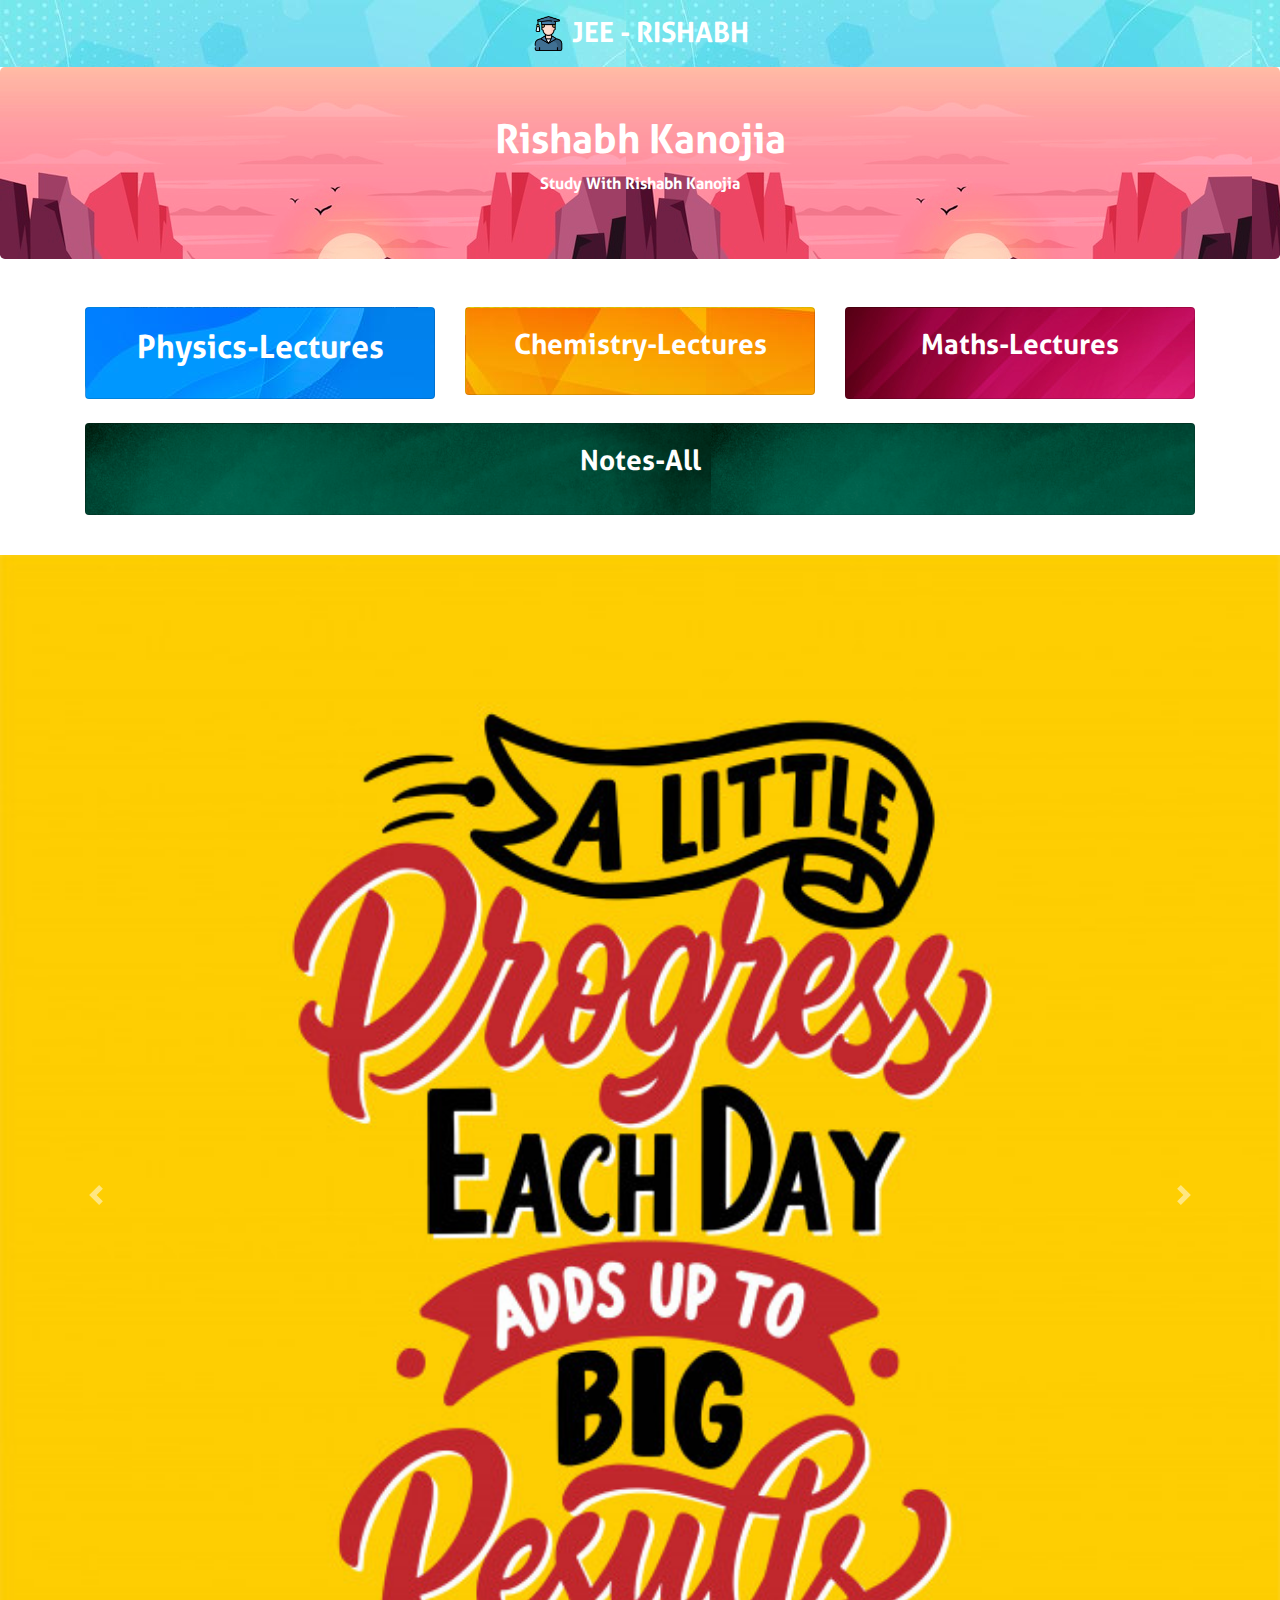
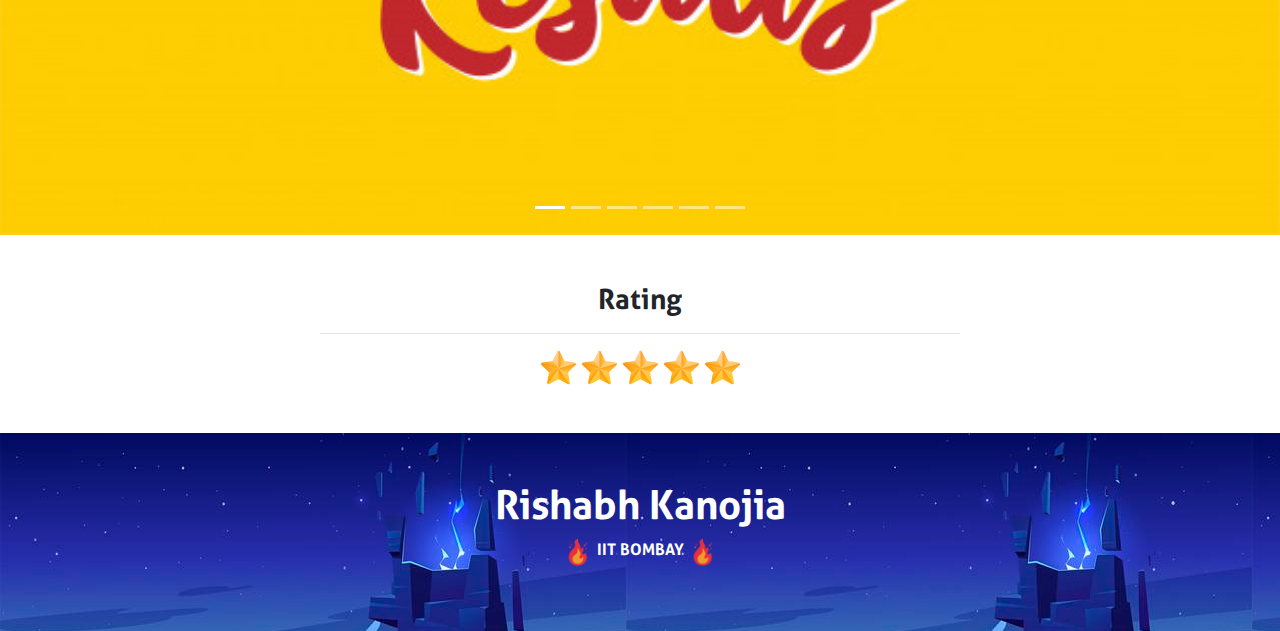
<file: index.html>
<!DOCTYPE html>
<html>
<head>
	<title>Jee-Rishabh</title>
<meta charset="utf-8">
<meta name="viewport" content="width=device-width, initial-scale=1">
<link rel="stylesheet" href="bootstrap/bootstrap.min.css">
<link rel="stylesheet" type="text/css" href="style.css">
<link rel="stylesheet" href="https://cdnjs.cloudflare.com/ajax/libs/font-awesome/5.15.3/css/all.min.css" integrity="sha512-iBBXm8fW90+nuLcSKlbmrPcLa0OT92xO1BIsZ+ywDWZCvqsWgccV3gFoRBv0z+8dLJgyAHIhR35VZc2oM/gI1w==" crossorigin="anonymous" referrerpolicy="no-referrer" />
<link rel="apple-touch-icon" sizes="180x180" href="favicon/apple-touch-icon.png">
<link rel="icon" type="image/png" sizes="32x32" href="favicon/favicon-32x32.png">
<link rel="icon" type="image/png" sizes="16x16" href="favicon/favicon-16x16.png">
<link rel="manifest" href="favicon/site.webmanifest">
</head>
<body>
<div class="text-center navbark"  id="navbar">
<h3 class="text-center mx-auto p-3 mb-0 text-white"><img src="images/table.png" width="35" height="35" class="d-inline-block align-top" alt="">      JEE - RISHABH</h3></div>
<div class="jumbotron text-white text-center p-5">
	<h1>Rishabh Kanojia</h1>
	<p><b>Study With Rishabh Kanojia</b></p>
</div>
<div class="container text-white mt-5 text-center">
	<div class="row">
		
		<div class="col-lg-4 col-md-4 col-12 ">
			<a href="physics.html"  style="text-decoration: none;"><div class="card  mb-4 " style="background-image: url('images/physics.jpg');">
      <div class="card-body">
         <h2 class="card-title text-white">Physics-Lectures</h2>
       
      </div>
    </div></a>
		</div>

		<div class="col-lg-4 col-md-4 col-12">
			 <a href="chemistry.html"  style="text-decoration: none;"><div class="card  mb-4" style="background-image: url('images/chem.jpg');">
      <div class="card-body">
        <h3 class="card-title text-white">Chemistry-Lectures</h3>
        
      </div>
    </div></a>
		</div>
		<div class="col-lg-4 col-md-4 col-12">
			<a href="maths.html "  style="text-decoration: none;"> <div class="card mb-4" style="background-image: url('images/maths.jpg');">
      <div class="card-body">
        <h3 class="card-title text-white">Maths-Lectures</h3>
       <p></p>
      </div>
    </div></a>
		</div>
    <div class=" mx-auto col-12">
      <a href="https://docs.google.com/spreadsheets/d/e/2PACX-1vQUwyeyCbReMBmABf-Q-XqG40oB5KrDQoUlLMpDZhBu18YasgWI72pAyH4beYolw95ylxQJdPqSWcig/pubhtml"  style="text-decoration: none;"> <div class="card mb-4" style="background-image: url('images/notes.jpg');">
      <div class="card-body">
        <h3 class="card-title text-white">Notes-All</h3>
       <p></p>
      </div>
    </div></a>
    </div>
		
	</div>
</div>

<section class="mt-3 mb-5">
	<div id="demo" class="carousel slide" data-ride="carousel">

  <!-- Indicators -->
  <ul class="carousel-indicators">
    <li data-target="#demo" data-slide-to="0" class="active"></li>
    <li data-target="#demo" data-slide-to="1"></li>
    <li data-target="#demo" data-slide-to="2"></li>
    <li data-target="#demo" data-slide-to="3"></li>
    <li data-target="#demo" data-slide-to="4"></li>
    <li data-target="#demo" data-slide-to="5"></li>
  </ul>
	 <div class="carousel-inner">
    <div class="carousel-item active">
      <img src="images/jee.jpg" alt="Los Angeles" width="1100" height="500">
    </div>
    <div class="carousel-item">
      <img src="images/jee2.jpg" alt="Chicago" width="1100" height="500">
    </div>
    <div class="carousel-item">
      <img src="images/jee3.jpg" alt="New York" width="1100" height="500">
    </div>
    <div class="carousel-item">
      <img src="images/jee4.jpg" alt="New York" width="1100" height="500">
    </div>
    <div class="carousel-item">
      <img src="images/jee5.jpg" alt="New York" width="1100" height="500">
    </div>
    <div class="carousel-item">
      <img src="images/jee6.jpg" alt="New York" width="1100" height="500">
    </div>
  </div>
  
  <!-- Left and right controls -->
  <a class="carousel-control-prev" href="#demo" data-slide="prev">
    <span class="carousel-control-prev-icon"></span>
  </a>
  <a class="carousel-control-next" href="#demo" data-slide="next">
    <span class="carousel-control-next-icon"></span>
  </a>
</div>
</section>
<section class="mb-5">
<h3 class="text-center">Rating</h3>
  <hr class="w-50 mx-auto">
<h3 class="text-center text-warning"><img src="images/star.png" width="35" height="35" class="d-inline-block align-top" alt=""> <img src="images/star.png" width="35" height="35" class="d-inline-block align-top" alt=""> <img src="images/star.png" width="35" height="35" class="d-inline-block align-top" alt=""> <img src="images/star.png" width="35" height="35" class="d-inline-block align-top" alt=""> <img src="images/star.png" width="35" height="35" class="d-inline-block align-top" alt=""></h3>

</section>

<div class="jumbotronrk text-white text-center p-5">
  <h1>Rishabh Kanojia</h1>
  <p><b><img src="images/fire.png" width="30" height="30" class="d-inline-block align-top" alt=""> IIT BOMBAY <img src="images/fire.png" width="30" height="30" class="d-inline-block align-top" alt=""></b></p>
</div>

<script>
window.onscroll = function() {myFunction()};

var navbar = document.getElementById("navbar");
var sticky = navbar.offsetTop;

function myFunction() {
  if (window.pageYOffset >= sticky) {
    navbar.classList.add("sticky")
  } else {
    navbar.classList.remove("sticky");
  }
}
</script>

<script src="bootstrap/jquery.js"></script>
<script src="bootstrap/popper.js"></script>
<script src="bootstrap/bootstrap.min.js"></script>
</body>
</html>
</file>
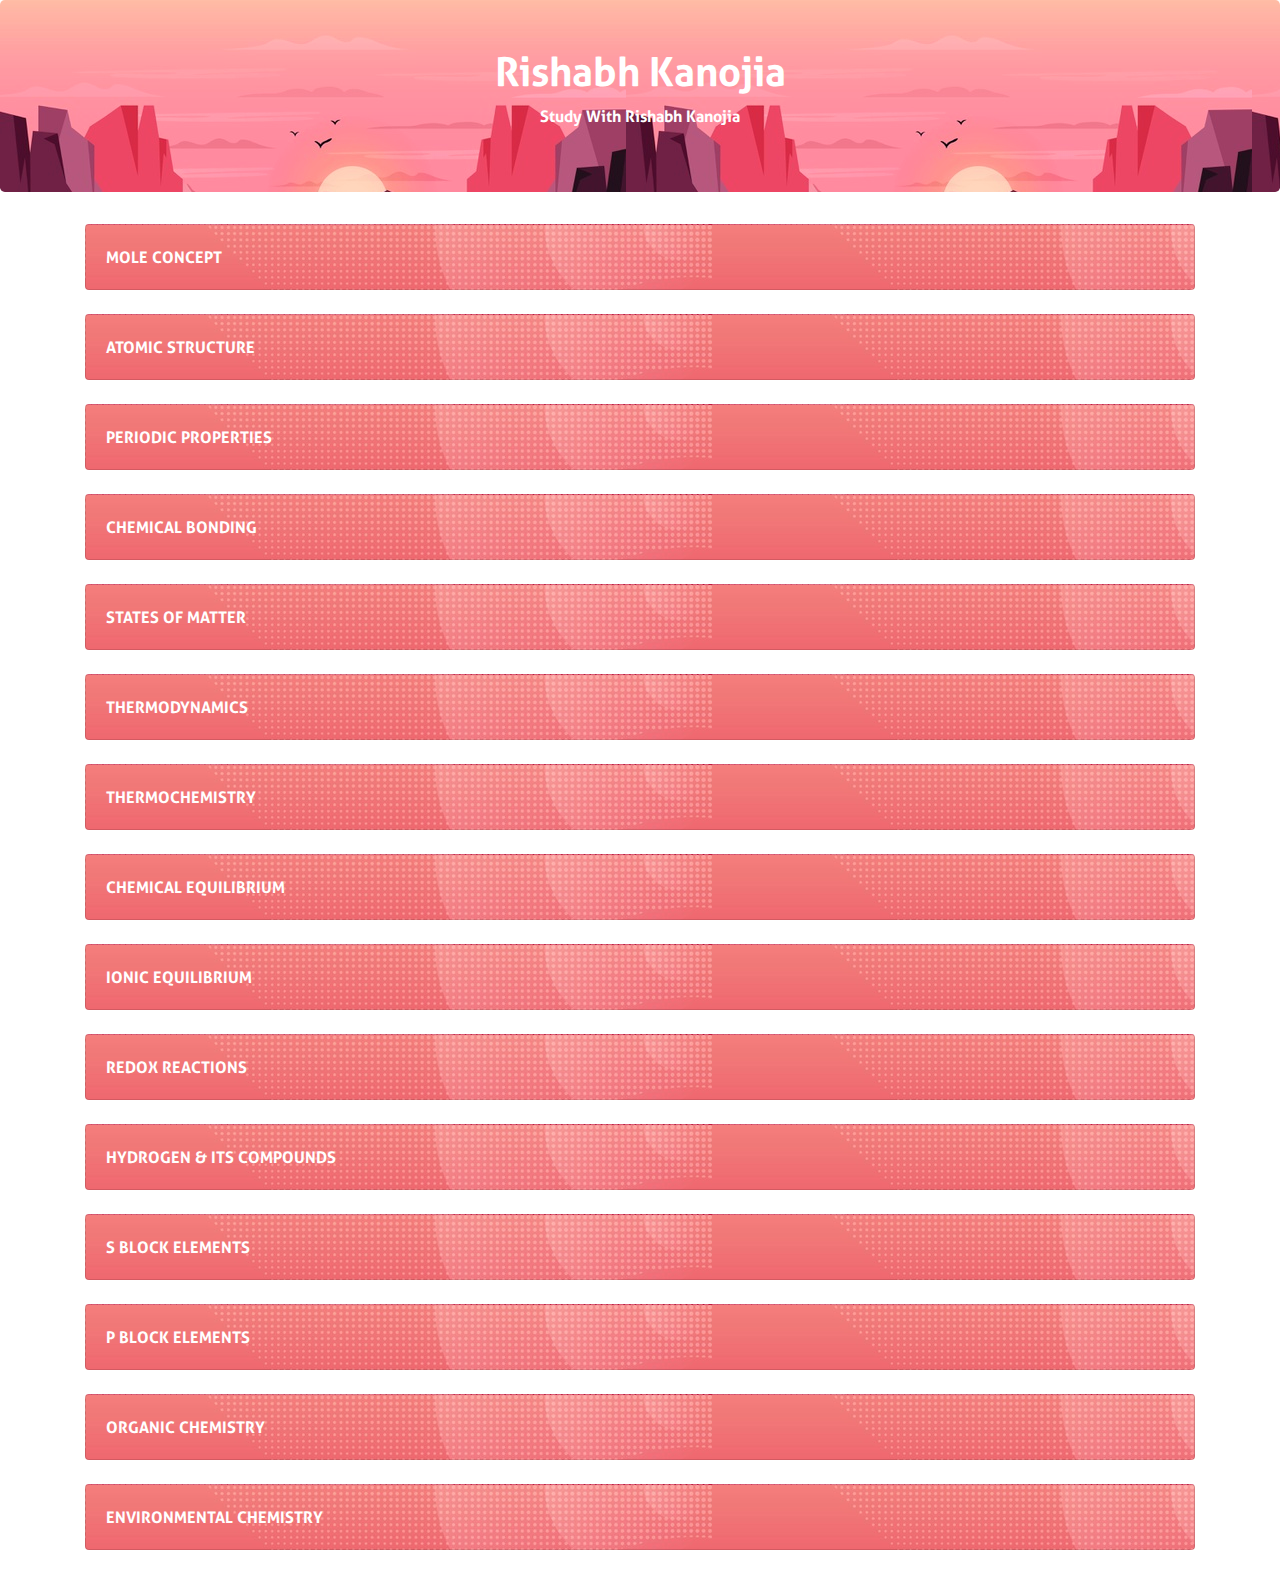
<file: chemistry.html>
<!DOCTYPE html>
<html lang="en">
<head>
<title>Chemistry-Rishabh</title>
<link rel="stylesheet" type="text/css" href="style.css">
<meta charset="utf-8">
<meta name="viewport" content="width=device-width, initial-scale=1">
<link rel="stylesheet" type="text/css" href="bootstrap/bootstrap.min.css">
<link rel="apple-touch-icon" sizes="180x180" href="favicon/apple-touch-icon.png">
<link rel="icon" type="image/png" sizes="32x32" href="favicon/favicon-32x32.png">
<link rel="icon" type="image/png" sizes="16x16" href="favicon/favicon-16x16.png">
<link rel="manifest" href="favicon/site.webmanifest">

</head>
<body>
<div class="jumbotron text-white text-center p-5">
	<h1>Rishabh Kanojia</h1>
	<p>Study With Rishabh Kanojia</p>
</div>
<div class="container text-uppercase ">
<a href="https://www.youtube.com/watch?v=15ygVBZitso&list=PLir0r0y7z5EP5I-DQxxSqgIzubLfj6w8R" target="_blank"><div class="card bg-info text-white exercise">
<div class="card-body">Mole Concept</div>
</div></a>
<br>
<a href="https://www.youtube.com/watch?v=S6JVH-ChWIg&list=PLir0r0y7z5EM01VRsh7OJEZL9OvvG8i4j" target="_blank"><div class="card bg-info text-white exercise">
<div class="card-body">Atomic Structure</div>
</div></a>
<br>
<a href="https://www.youtube.com/watch?v=3B-yrw0-CfM&list=PLbu_fGT0MPsuhfwwMtz" target="_blank"><div class="card bg-info text-white exercise">
<div class="card-body">Periodic Properties</div>
</div></a>
<br>
<a href="https://www.youtube.com/watch?v=A-ebSeiy5IU&list=PLbu_fGT0MPssgL0KPkky6GJFdn9qASoJO" target="_blank"><div class="card bg-info text-white exercise">
<div class="card-body">Chemical Bonding</div>
</div></a>
<br>
<a href="https://www.youtube.com/watch?v=cZJQl36ZDpg&list=PLbu_fGT0MPsvAoZLCy5IRhdLGw3X5SLMW" target="_blank"><div class="card bg-info text-white exercise">
<div class="card-body">States of Matter</div>
</div></a>
<br>
<a href="https://www.youtube.com/watch?v=pbxA3nLz3VI&list=PLbu_fGT0MPstWCMPilZF0YKcNrwdXA7S0" target="_blank"><div class="card bg-info text-white exercise">
<div class="card-body">Thermodynamics</div>
</div></a>
<br>
<a href="https://www.youtube.com/watch?v=hFcu7IGmqyY&list=PLbu_fGT0MPsupWBSKNRggXMF9-Qdcv7HV" target="_blank"><div class="card bg-info text-white exercise">
<div class="card-body">Thermochemistry</div>
</div></a>
<br>
<a href="https://www.youtube.com/watch?v=sqU2nwb0-aw&list=PLbu_fGT0MPsv9W38hFS_mTYbdOUOnidzG" target="_blank"><div class="card bg-info text-white exercise">
<div class="card-body">Chemical Equilibrium</div>
</div></a>
<br>
<a href="https://www.youtube.com/watch?v=maDJwSG62TY&list=PLbu_fGT0MPsscrFaaLEm1tWW6ZnCMtHA2" target="_blank"><div class="card bg-info text-white exercise">
<div class="card-body">Ionic Equilibrium</div>
</div></a>
<br>
<a href="https://www.youtube.com/watch?v=FBLIiVFLqDo&list=PLbu_fGT0MPsszMCeCtp5ClRFTErgi6T7J" target="_blank"><div class="card bg-info text-white exercise">
<div class="card-body">Redox Reactions</div>
</div></a>
<br>
<a href="https://www.youtube.com/watch?v=uBWCu6RB5Vo&list=PLbu_fGT0MPssyqpy630AXUzIQ_tyAvepo" target="_blank"><div class="card bg-info text-white exercise">
<div class="card-body">Hydrogen & Its Compounds</div>
</div></a>
<br>
<a href="https://www.youtube.com/watch?v=Yh-Qj99a8qE&list=PLbu_fGT0MPstj2jfSwDrSSjkONM5bmHDZ" target="_blank"><div class="card bg-info text-white exercise">
<div class="card-body">S Block Elements</div>
</div></a>
<br>
<a href="https://www.youtube.com/watch?v=Jyqoa8WP6cc&list=PLbu_fGT0MPstOQeaP6k2LGZPfU-R89G-8" target="_blank"><div class="card bg-info text-white exercise">
<div class="card-body">P Block Elements</div>
</div></a>
<br>
<a href="https://www.youtube.com/watch?v=fP_rzvZwXT4&list=PLbu_fGT0MPsu6j3R7SA6WziaLbiQoUHEO" target="_blank"><div class="card bg-info text-white exercise">
<div class="card-body">ORGANIC CHEMISTRY</div>
</div></a>
<br>
<a href="https://www.youtube.com/watch?v=i0vXoetEz2I" target="_blank"><div class="card bg-info text-white exercise">
<div class="card-body">Environmental Chemistry </div>
</div></a>
<br>





</div>
<script type="text/javascript" src="bootstrap/jquery.js"></script>
<script type="text/javascript" src="bootstrap/popper.js"></script>
<script type="text/javascript" src="bootstrap/bootstrap.min.js"></script>

</body>
</html>
</file>
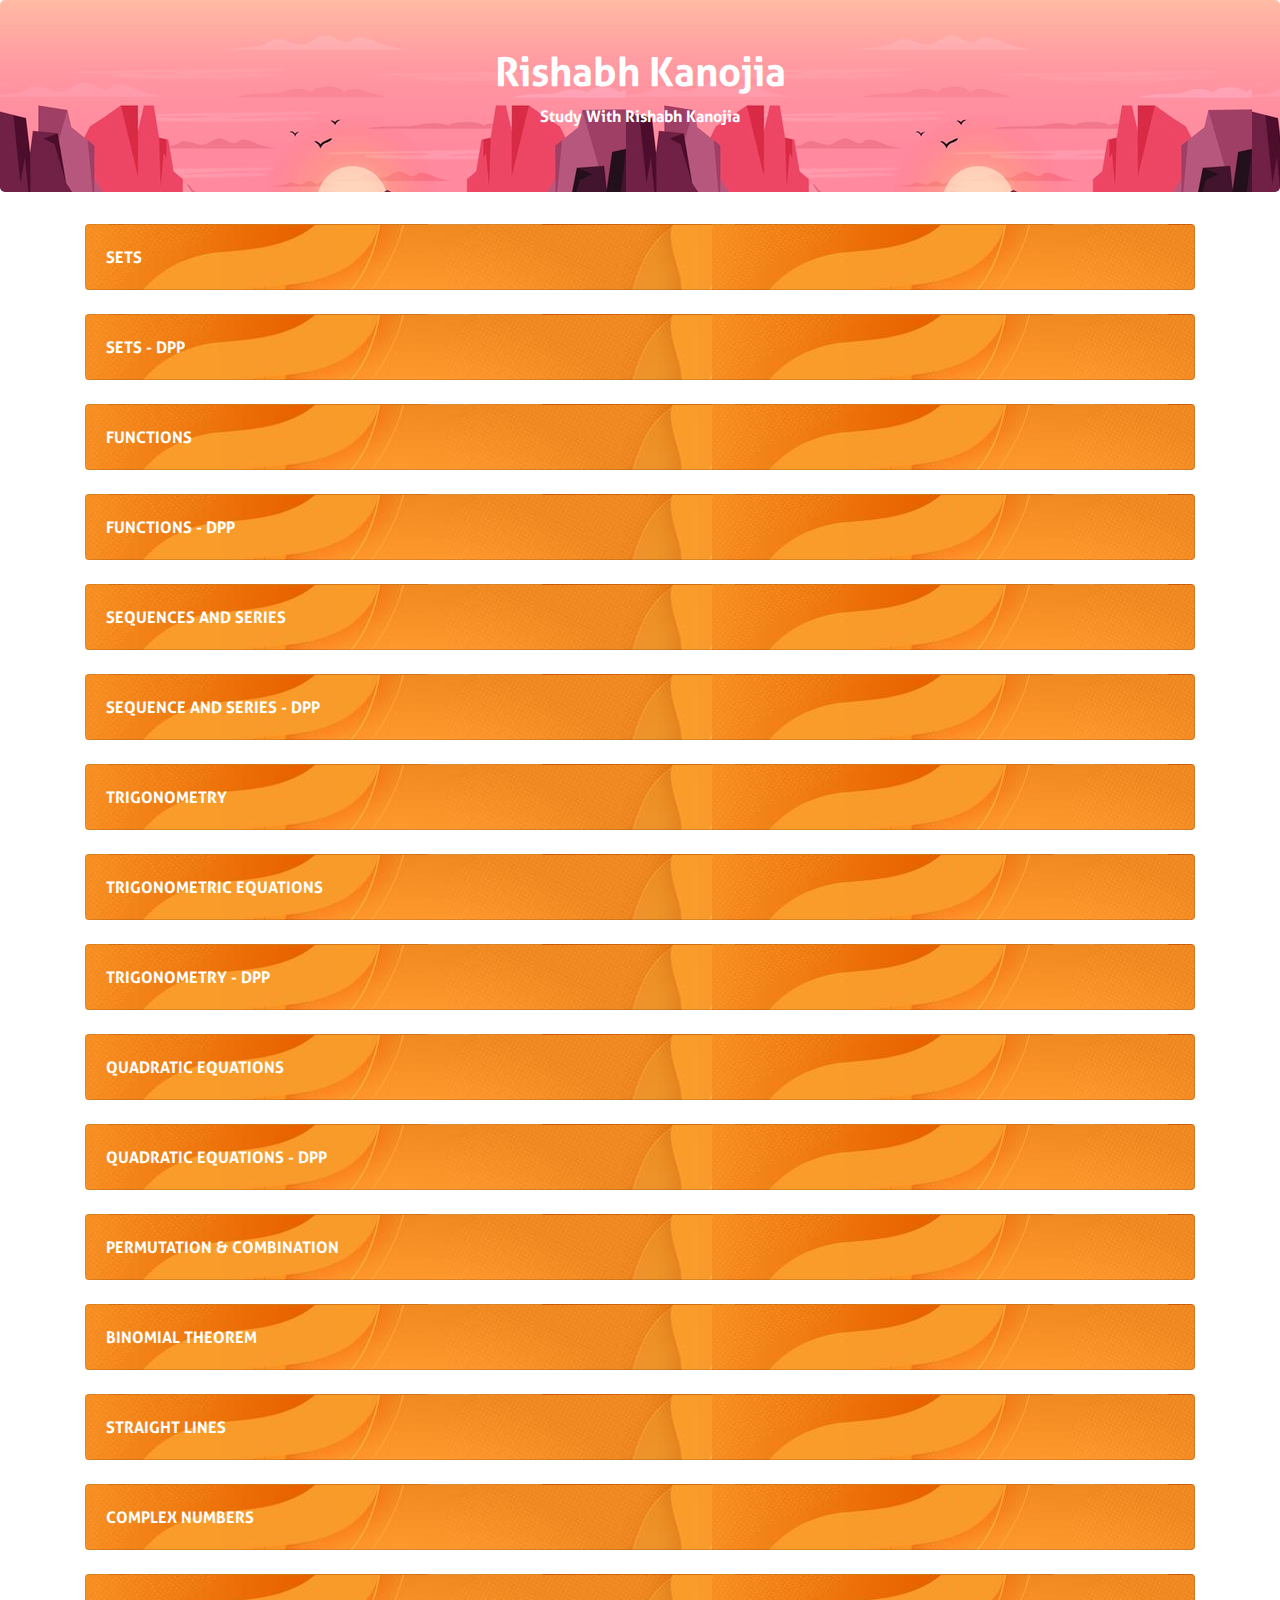
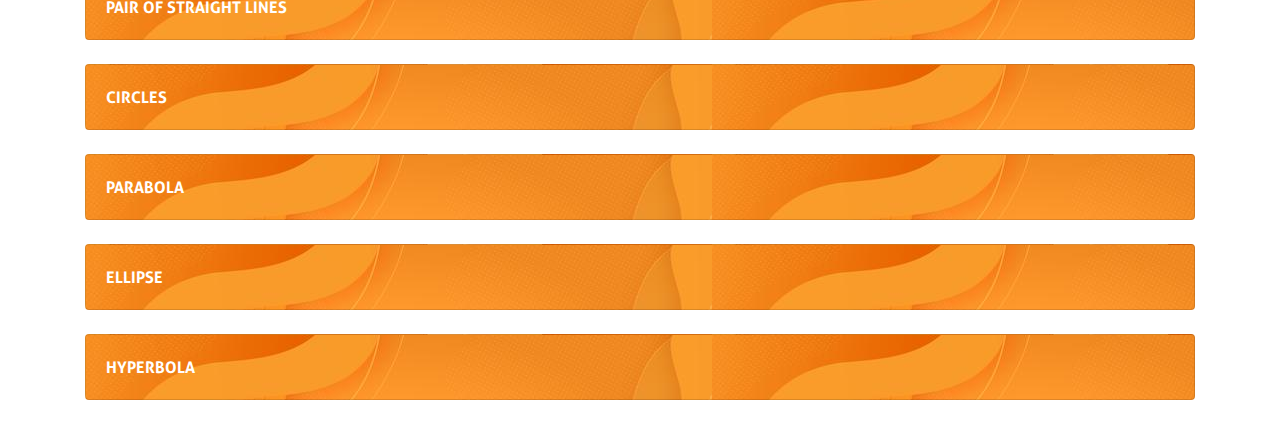
<file: maths.html>
<!DOCTYPE html>
<html lang="en">
<head>
<title>Maths-Rishabh</title>
<link rel="stylesheet" type="text/css" href="style.css">
<meta charset="utf-8">
<meta name="viewport" content="width=device-width, initial-scale=1">
<link rel="stylesheet" type="text/css" href="bootstrap/bootstrap.min.css">
<link rel="apple-touch-icon" sizes="180x180" href="favicon/apple-touch-icon.png">
<link rel="icon" type="image/png" sizes="32x32" href="favicon/favicon-32x32.png">
<link rel="icon" type="image/png" sizes="16x16" href="favicon/favicon-16x16.png">
<link rel="manifest" href="favicon/site.webmanifest">

</head>
<body>
<div class="jumbotron text-white text-center p-5">
	<h1>Rishabh Kanojia</h1>
	<p>Study With Rishabh Kanojia</p>
</div>
<div class="container text-uppercase ">
<a href="https://www.youtube.com/watch?v=PK-Zz8bak4Y&list=PLbu_fGT0MPstoHe6u2E6yfoZdvarAtkw4" target="_blank"><div class="card bg-info text-white theory"  >
<div class="card-body">SETS</div>
</div></a>
<br>
<a href="https://www.youtube.com/watch?v=OvgSBiGfQGQ&list=PLbu_fGT0MPsudEfPcUfw9JFsvoPHFAUyU"  target="_blank"><div class="card bg-info text-white theory">
<div class="card-body">Sets - DPP</div>
</div></a>
<br>
<a href="https://www.youtube.com/watch?v=LjuGnMBfmH8&list=PLbu_fGT0MPsunah4Xgt-E1DBMJJA4C6WQ"  target="_blank"><div class="card bg-info text-white theory">
<div class="card-body">Functions</div>
</div></a>
<br>
<a href="https://www.youtube.com/watch?v=vX017rDOOcc&list=PLbu_fGT0MPstpkrUx54xa8nwMhVooRAyH"  target="_blank"><div class="card bg-info text-white theory">
<div class="card-body">Functions - DPP</div>
</div></a>
<br>
<a href="https://www.youtube.com/watch?v=FJY6ubwZq7s&list=PLbu_fGT0MPstnxTjrAvYwvl6HC1EvU6g4"  target="_blank"><div class="card bg-info text-white theory">
<div class="card-body">Sequences and Series</div>
</div></a>
<br>
<a href="https://www.youtube.com/watch?v=-qJzGdpX2bY&list=PLbu_fGT0MPsvJrnCfdX1ZBTr8aUgZOp0W"  target="_blank"><div class="card bg-info text-white theory">
<div class="card-body">Sequence and Series - DPP</div>
</div></a>
<br>
<a href="https://www.youtube.com/watch?v=YoAUZvZ-Bt4&list=PLbu_fGT0MPsvyOz39-H-kaxusMxPNN_xA"  target="_blank"><div class="card bg-info text-white theory">
<div class="card-body">Trigonometry</div>
</div></a>
<br>
<a href="https://www.youtube.com/watch?v=T8eRvtoY7AE&list=PLbu_fGT0MPsuEOMPtDeZcj3kgbvprTEvS"  target="_blank"><div class="card bg-info text-white theory">
<div class="card-body">Trigonometric Equations</div>
</div></a>
<br>
<a href="https://www.youtube.com/watch?v=CIVLi3LiaoQ&list=PLbu_fGT0MPstvxSfrvyR6m2St4G9OY-6D"  target="_blank"><div class="card bg-info text-white theory">
<div class="card-body">Trigonometry - DPP</div>
</div></a>
<br>
<a href="https://www.youtube.com/watch?v=RT9oGL-AO_0&list=PLbu_fGT0MPsvYfgD-VlnukIZflJFezEyi"  target="_blank"><div class="card bg-info text-white theory">
<div class="card-body">Quadratic Equations</div>
</div></a>
<br>
<a href="https://www.youtube.com/watch?v=vC8BtsDFLWg&list=PLbu_fGT0MPsv_aivkXqiPi85wqZw1Nsmi"  target="_blank"><div class="card bg-info text-white theory">
<div class="card-body">Quadratic Equations - DPP</div>
</div></a>
<br>
<a href="https://www.youtube.com/watch?v=R2SKbdRdqSk&list=PLbu_fGT0MPsuRrJKn3JvmYZSMq2GH3xv1"  target="_blank"><div class="card bg-info text-white theory">
<div class="card-body">Permutation & Combination</div>
</div></a>
<br>
<a href="https://www.youtube.com/watch?v=-8K6tkSQPqc&list=PLbu_fGT0MPssPML-BCZ6ByU8dVlVe3nIl"  target="_blank"><div class="card bg-info text-white theory">
<div class="card-body">Binomial Theorem</div>
</div></a>
<br>
<a href="https://www.youtube.com/watch?v=ezbGF4jJkTg&list=PLbu_fGT0MPsvtuj18B7gltWnPKum04tkO"  target="_blank"><div class="card bg-info text-white theory">
<div class="card-body">Straight Lines</div>
</div></a>
<br>
<a href="https://www.youtube.com/watch?v=03a0bDX8jtY&list=PLbu_fGT0MPstQiE2NUQNh-kDoYakFjE_5"  target="_blank"><div class="card bg-info text-white theory">
<div class="card-body">Complex Numbers</div>
</div></a>
<br>
<a href="https://www.youtube.com/watch?v=WUCmTx1Nt-I&list=PLbu_fGT0MPssuUlrJG-b4ONKnfZds8NFR"  target="_blank"><div class="card bg-info text-white theory">
<div class="card-body">Pair of Straight Lines</div>
</div></a>
<br>
<a href="https://www.youtube.com/watch?v=FodHSYC5tLo&list=PLbu_fGT0MPsspBuGplWCkjdwWxCoALVjw"  target="_blank"><div class="card bg-info text-white theory">
<div class="card-body">Circles</div>
</div></a>
<br>
<a href="https://www.youtube.com/watch?v=cR4F-SsxG1s&list=PLbu_fGT0MPsswr2uJg7LK8KEHWlyj45wZ"  target="_blank"><div class="card bg-info text-white theory">
<div class="card-body">Parabola</div>
</div></a>
<br>
<a href="https://www.youtube.com/watch?v=e_oUjNNqPfA&list=PLbu_fGT0MPssdDMOPAnWn9FAa_wh3XGLL"  target="_blank"><div class="card bg-info text-white theory">
<div class="card-body">Ellipse</div>
</div></a>
<br>
<a href="https://www.youtube.com/watch?v=XEuS-iA1dtI&list=PLbu_fGT0MPsvxIam1kDssvedOf1h9fbPQ"  target="_blank"><div class="card bg-info text-white theory">
<div class="card-body">Hyperbola</div>
</div></a>
<br>










</div>
<script type="text/javascript" src="bootstrap/jquery.js"></script>
<script type="text/javascript" src="bootstrap/popper.js"></script>
<script type="text/javascript" src="bootstrap/bootstrap.min.js"></script>

</body>
</html>
</file>
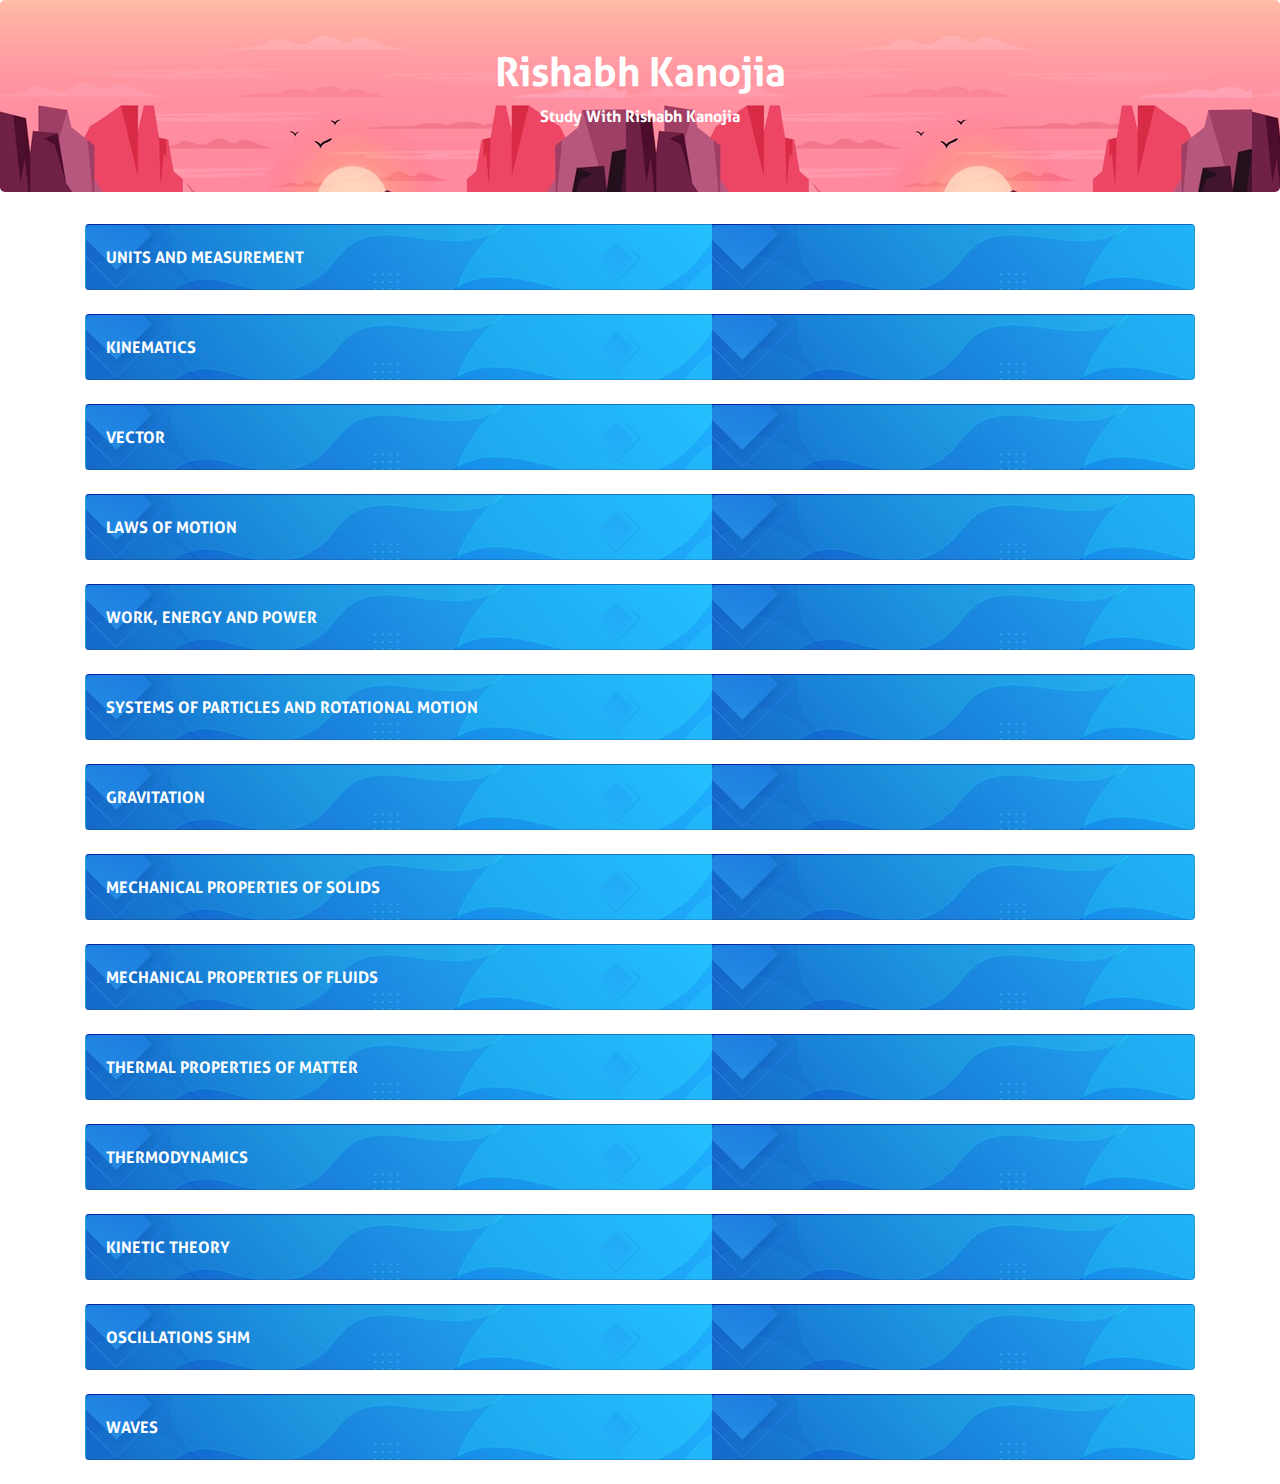
<file: physics.html>
<!DOCTYPE html>
<html lang="en">
<head>
<title>Physics-Rishabh</title>
<link rel="stylesheet" type="text/css" href="style.css">
<meta charset="utf-8">
<meta name="viewport" content="width=device-width, initial-scale=1">
<link rel="stylesheet" type="text/css" href="bootstrap/bootstrap.min.css">
<link rel="apple-touch-icon" sizes="180x180" href="favicon/apple-touch-icon.png">
<link rel="icon" type="image/png" sizes="32x32" href="favicon/favicon-32x32.png">
<link rel="icon" type="image/png" sizes="16x16" href="favicon/favicon-16x16.png">
<link rel="manifest" href="favicon/site.webmanifest">

</head>
<body>
<div class="jumbotron text-white text-center p-5">
	<h1>Rishabh Kanojia</h1>
	<p>Study With Rishabh Kanojia</p>
</div>
<div class="container text-uppercase ">
<a href="https://www.youtube.com/watch?v=UuzZYVRcemY&list=PLF_7kfnwLFCFFKkWI8iRKE2RW7-orWJ2N&index=1" target="_blank"><div class="card bg-info text-white solution">
<div class="card-body">Units and Measurement</div>
</div></a>
<br>
<a href="https://www.youtube.com/watch?v=XIJAZM5G5Fg&list=PLF_7kfnwLFCHamOEHrFDSVoI6wszQQheq"  target="_blank"><div class="card bg-info text-white solution">
<div class="card-body">KINEMATICS</div>
</div></a>
<br>
<a href="https://www.youtube.com/watch?v=yKysjTxtGnw&list=PLF_7kfnwLFCEQgs5WwjX45bLGex2bLLwY"  target="_blank"><div class="card bg-info text-white solution">
<div class="card-body">Vector</div>
</div></a>
<br>
<a href="https://www.youtube.com/watch?v=YzxUZzMrlfQ&list=PLF_7kfnwLFCGcF1IhVgTiZ-Sf0pnKIOub"  target="_blank"><div class="card bg-info text-white solution">
<div class="card-body">Laws Of Motion</div>
</div></a>
<br>
<a href="https://www.youtube.com/watch?v=65Ytcr-KweQ&list=PL74dk2Kcy0BS87wyOM-MfgGlaOuxhnXIN"  target="_blank"><div class="card bg-info text-white solution">
<div class="card-body">Work, Energy and Power</div>
</div></a>
<br>
<a href="https://www.youtube.com/watch?v=vSJ66ADJd2o&list=PLF_7kfnwLFCHPUM8UWjv2uy4S08SCtjEh"  target="_blank"><div class="card bg-info text-white solution">
<div class="card-body">Systems Of Particles and Rotational Motion</div>
</div></a>
<br>
<a href="https://www.youtube.com/watch?v=4K7cRxXuQ_k&list=PLF_7kfnwLFCEwyxzG-rg2uYeYA2q1S2d8"  target="_blank"><div class="card bg-info text-white solution">
<div class="card-body">Gravitation</div>
</div></a>
<br>
<a href="https://www.youtube.com/watch?v=yqw1Nf91fYA&list=PLircANNL68XuM0lTDQW2b2Snr9Mw70nB5"  target="_blank"><div class="card bg-info text-white solution">
<div class="card-body">MECHANICAL PROPERTIES OF SOLIDS</div>
</div></a>
<br>
<a href="https://www.youtube.com/watch?v=KJKKYjJyBDc&list=PLF_7kfnwLFCHXd4k2jaPkHOBMzzGCq7t0"  target="_blank"><div class="card bg-info text-white solution">
<div class="card-body">MECHANICAL PROPERTIES OF FLUIDS</div>
</div></a>
<br>
<a href="https://www.youtube.com/watch?v=zpOK4wjC4h4&list=PLF_7kfnwLFCFXX6N28304Ww_gUjh1Qtir"  target="_blank"><div class="card bg-info text-white solution">
<div class="card-body">Thermal Properties Of Matter</div>
</div></a>
<br>
<a href="https://www.youtube.com/watch?v=d64219dEwXk&list=PLF_7kfnwLFCFPfN4TGeJt1PQpJd3MG6Zz"  target="_blank"><div class="card bg-info text-white solution">
<div class="card-body">Thermodynamics</div>
</div></a>
<br>
<a href="https://www.youtube.com/watch?v=5S5Wu7GG2JI&list=PLXreXfn6WRBPkdJr9bEATQnuQqPtUHh9z"  target="_blank"><div class="card bg-info text-white solution">
<div class="card-body">Kinetic Theory</div>
</div></a>
<br>
<a href="https://www.youtube.com/watch?v=mphn5DiugP4&list=PLF_7kfnwLFCEvhpUaPoDQvhPwug0aZ1R4"  target="_blank"><div class="card bg-info text-white solution">
<div class="card-body">Oscillations SHM</div>
</div></a>
<br>
<a href="https://www.youtube.com/watch?v=PAboWtPs8f4&list=PLF_7kfnwLFCEp1eygWPhgPI6A9th2Fw-S"  target="_blank"><div class="card bg-info text-white solution">
<div class="card-body">Waves</div>
</div></a>
<br>





</div>
<script type="text/javascript" src="bootstrap/jquery.js"></script>
<script type="text/javascript" src="bootstrap/popper.js"></script>
<script type="text/javascript" src="bootstrap/bootstrap.min.js"></script>

</body>
</html>
</file>
<file: style.css>
*{
	margin:0px;
	padding: 0px;
	box-sizing: border-box;
	
	scroll-behavior: smooth;
	font-family: 'font';
	font-weight: bold;
}
.navbark{
	background-image: url('images/nav.jpg'); ;
}
.carousel-inner img {
    width: 100%;
    height: 100%;
  }

 a:link { text-decoration: none !important}
a:visited { text-decoration: none !important}
a:hover { text-decoration: none !important}
a:active { text-decoration: none !important}

@font-face{
	font-family: 'font';
	src: url('bootstrap/Aller_Std_Bd.ttf');
}

@media (max-width: 480px) {
.jumbotron	h1{
		font-size: 35px !important;
	}
	.jumbotronrk	h1{
		font-size: 35px !important;
	}
}

.jumbotron{
	background-image: url('images/bg1.jpg');
}

.jumbotronrk{
	background-image: url('images/bg.jpg');
}

.theory	
{
background-image: url('images/theory.jpg');
}
.solution
{
	background-image: url('images/exercise.jpg');
}
.exercise
{
	background-image: url('images/solution.jpg');
}
</file>
